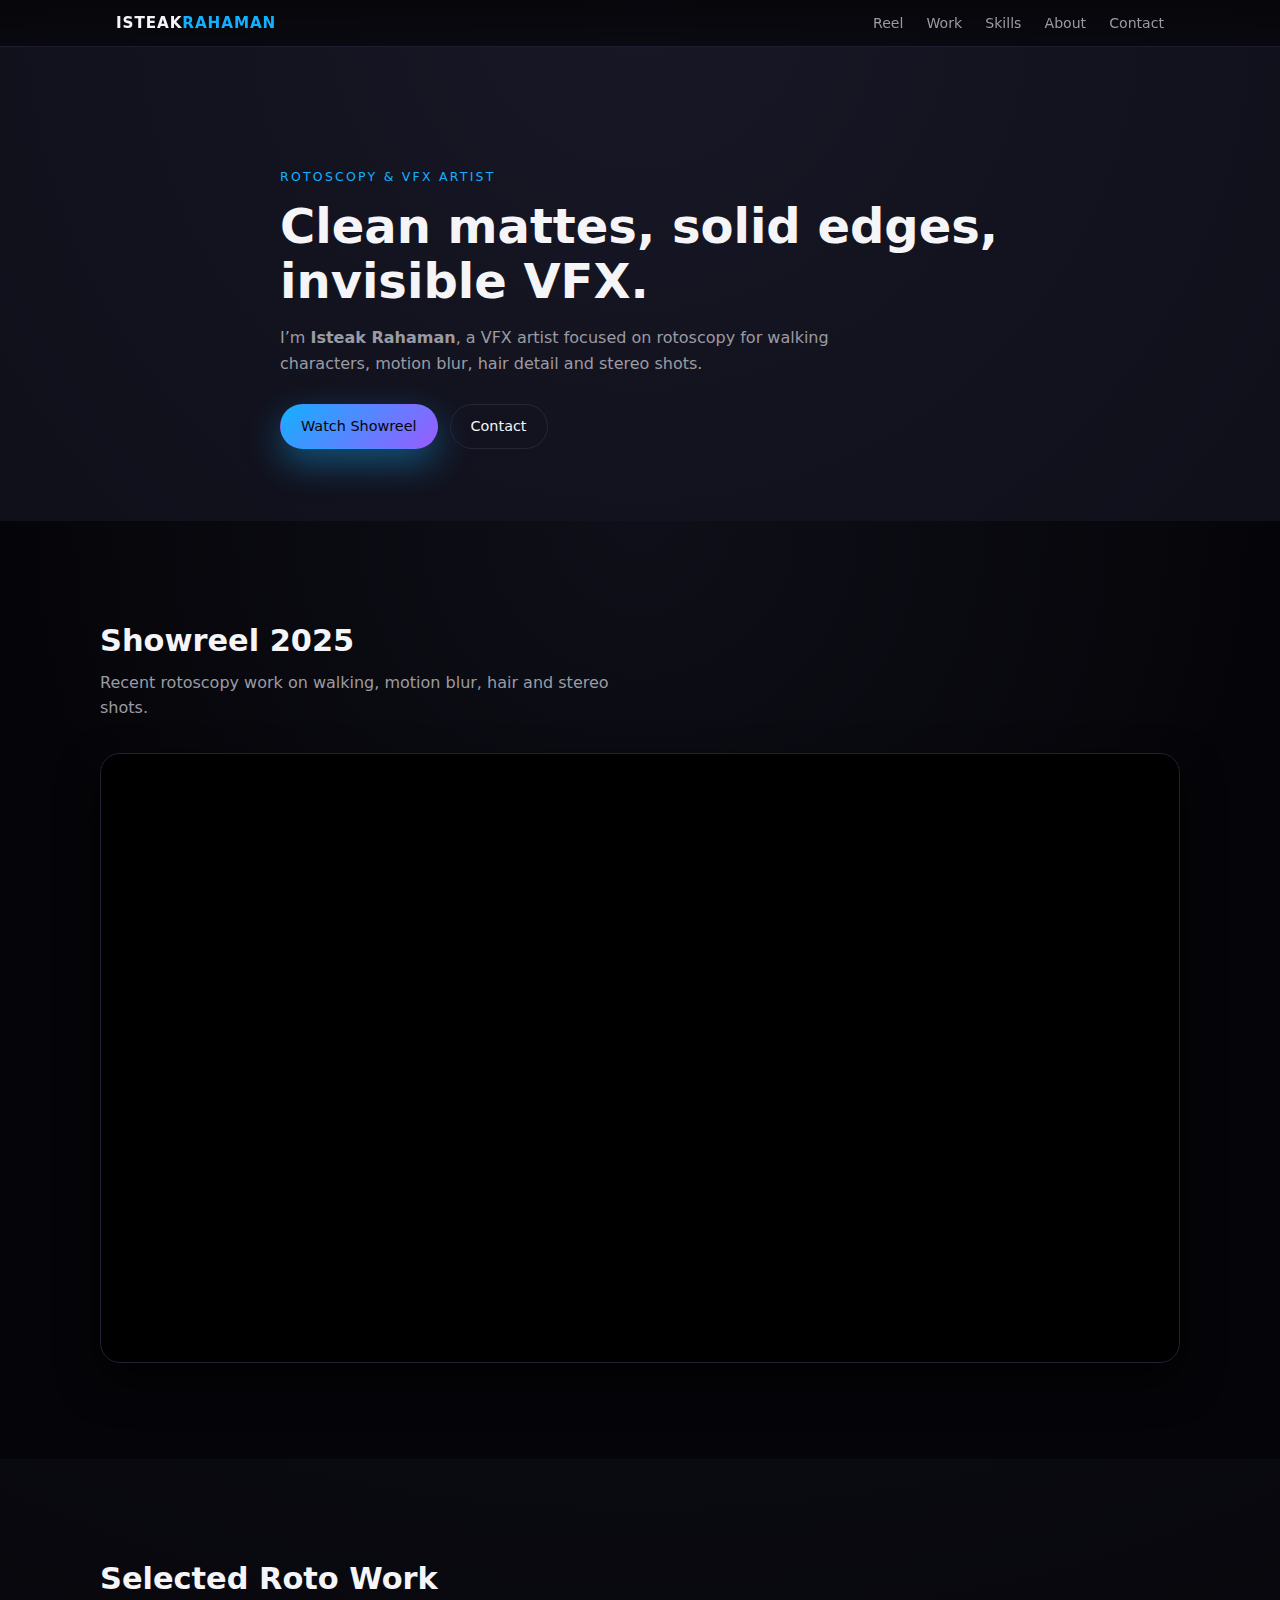
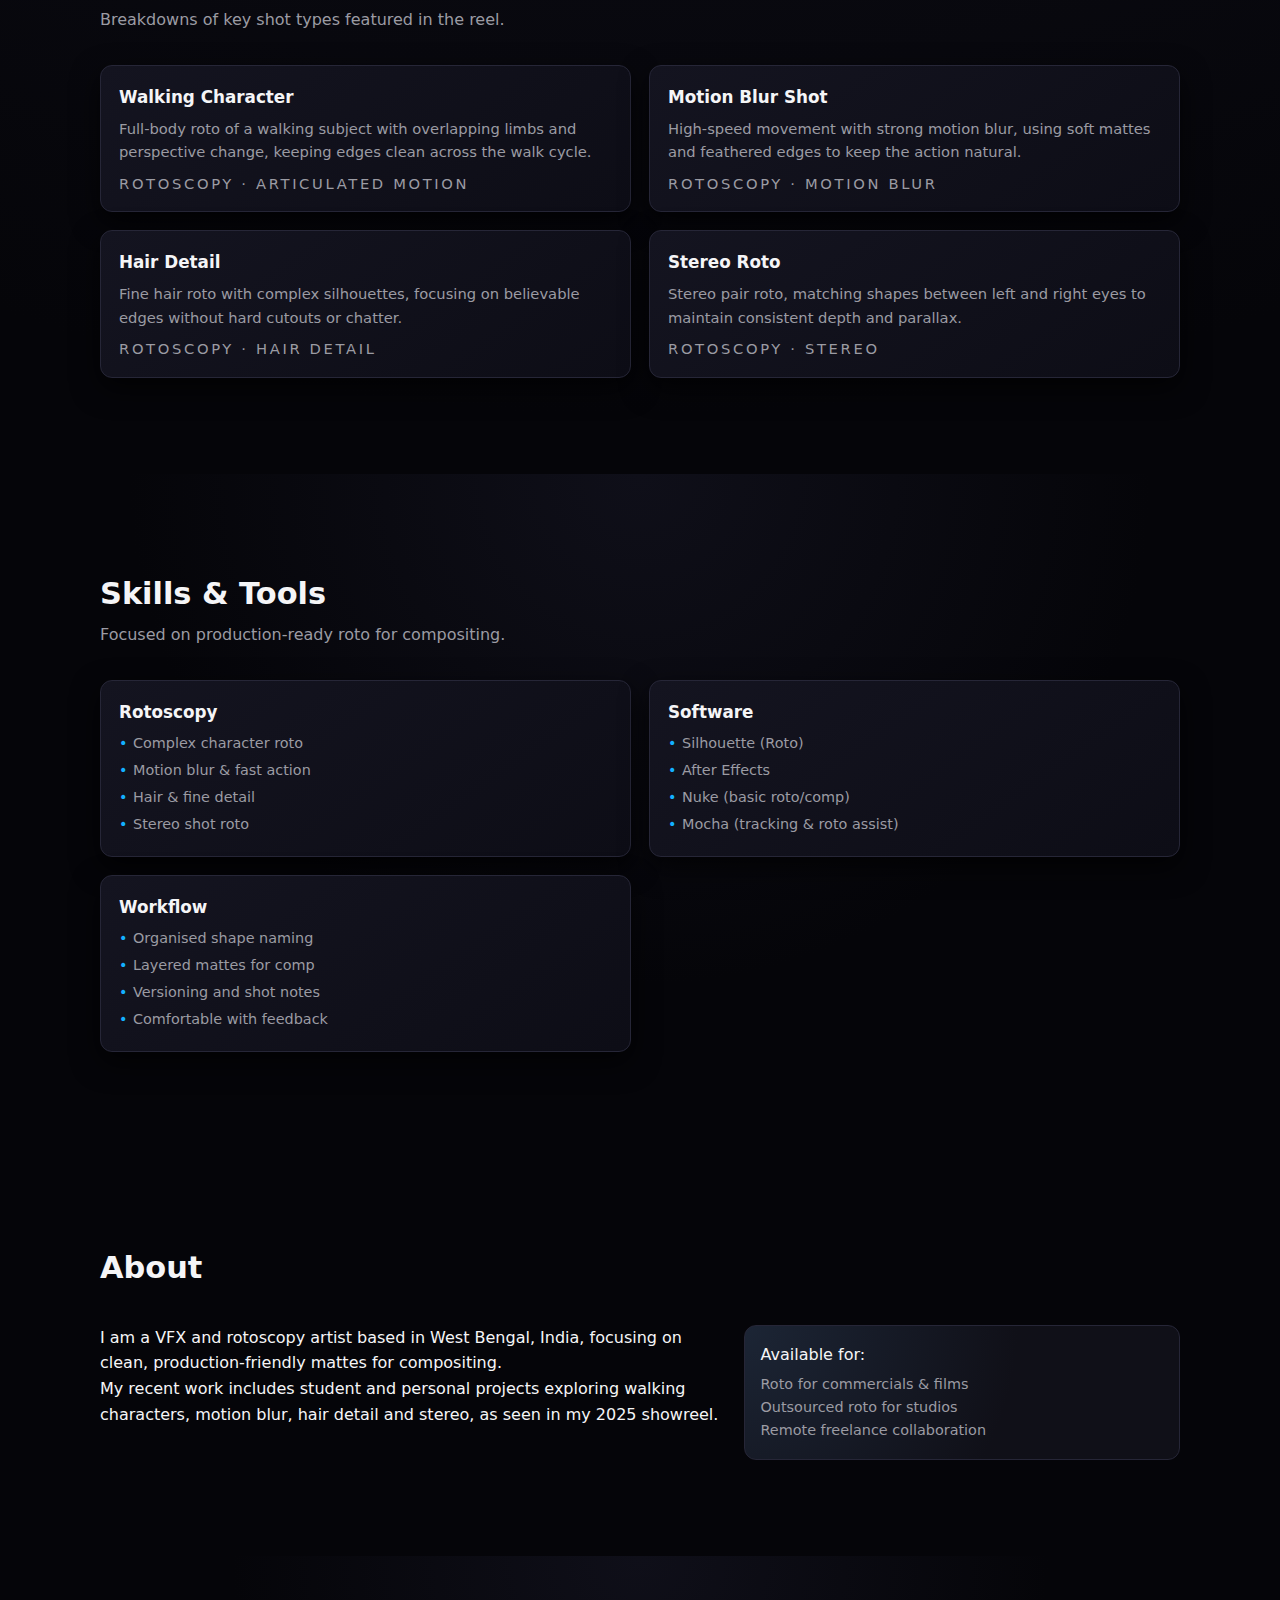
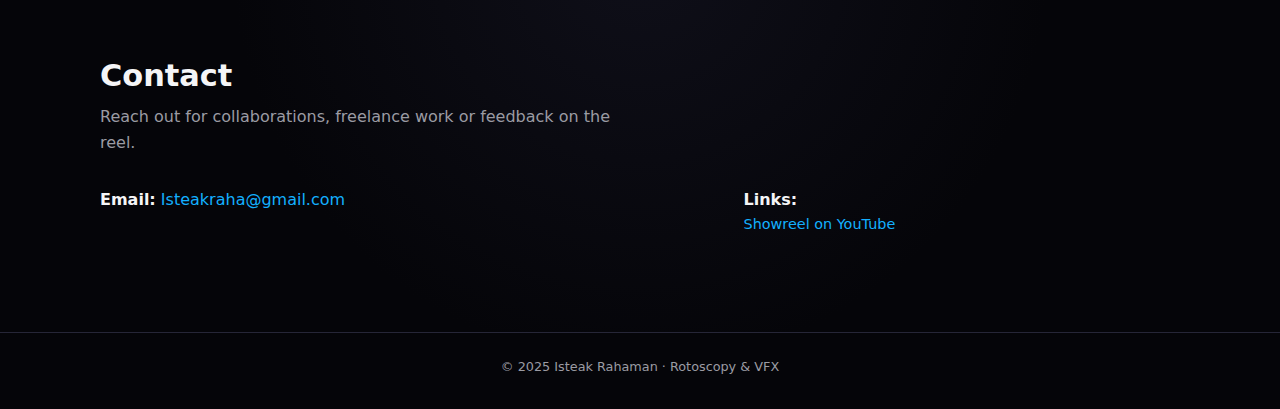
<file: index.html>
<!DOCTYPE html>
<html lang="en">
<head>
  <meta charset="UTF-8" />
  <meta name="viewport" content="width=device-width, initial-scale=1.0" />
  <title>Isteak Rahaman | Rotoscopy & VFX Artist</title>
  <link rel="stylesheet" href="style.css" />
</head>
<body>
  <!-- Navigation -->
  <header class="nav">
    <div class="nav-inner">
      <div class="logo">Isteak<span>Rahaman</span></div>
      <nav>
        <a href="#reel">Reel</a>
        <a href="#work">Work</a>
        <a href="#skills">Skills</a>
        <a href="#about">About</a>
        <a href="#contact">Contact</a>
      </nav>
    </div>
  </header>

  <!-- Hero -->
  <section class="hero" id="home">
    <div class="hero-inner">
      <p class="eyebrow">Rotoscopy & VFX Artist</p>
      <h1>Clean mattes, solid edges, invisible VFX.</h1>
      <p class="hero-text">
        I’m <strong>Isteak Rahaman</strong>, a VFX artist focused on rotoscopy for walking characters, motion blur, hair detail and stereo shots.
      </p>
      <div class="hero-actions">
        <a href="#reel" class="btn primary">Watch Showreel</a>
        <a href="#contact" class="btn ghost">Contact</a>
      </div>
    </div>
  </section>

  <!-- Showreel -->
  <section class="section" id="reel">
    <div class="section-header">
      <h2>Showreel 2025</h2>
      <p>Recent rotoscopy work on walking, motion blur, hair and stereo shots.</p>
    </div>
    <div class="reel-wrapper">
      <div class="video-container">
        <iframe
          src="https://www.youtube.com/embed/QhANYQJL7a0"
          title="Rotoscopy Showreel 2025 | Isteak Rahaman"
          frameborder="0"
          allow="accelerometer; autoplay; clipboard-write; encrypted-media; gyroscope; picture-in-picture; web-share"
          allowfullscreen
        ></iframe>
      </div>
    </div>
  </section>

  <!-- Selected Work -->
  <section class="section" id="work">
    <div class="section-header">
      <h2>Selected Roto Work</h2>
      <p>Breakdowns of key shot types featured in the reel.</p>
    </div>
    <div class="grid">
      <article class="card">
        <h3>Walking Character</h3>
        <p>
          Full-body roto of a walking subject with overlapping limbs and perspective change, keeping edges clean across the walk cycle.
        </p>
        <p class="tags">Rotoscopy · Articulated motion</p>
      </article>

      <article class="card">
        <h3>Motion Blur Shot</h3>
        <p>
          High-speed movement with strong motion blur, using soft mattes and feathered edges to keep the action natural.
        </p>
        <p class="tags">Rotoscopy · Motion blur</p>
      </article>

      <article class="card">
        <h3>Hair Detail</h3>
        <p>
          Fine hair roto with complex silhouettes, focusing on believable edges without hard cutouts or chatter.
        </p>
        <p class="tags">Rotoscopy · Hair detail</p>
      </article>

      <article class="card">
        <h3>Stereo Roto</h3>
        <p>
          Stereo pair roto, matching shapes between left and right eyes to maintain consistent depth and parallax.
        </p>
        <p class="tags">Rotoscopy · Stereo</p>
      </article>
    </div>
  </section>

  <!-- Skills -->
  <section class="section" id="skills">
    <div class="section-header">
      <h2>Skills & Tools</h2>
      <p>Focused on production-ready roto for compositing.</p>
    </div>
    <div class="grid skills-grid">
      <div class="card">
        <h3>Rotoscopy</h3>
        <ul>
          <li>Complex character roto</li>
          <li>Motion blur & fast action</li>
          <li>Hair & fine detail</li>
          <li>Stereo shot roto</li>
        </ul>
      </div>
      <div class="card">
        <h3>Software</h3>
        <ul>
          <li>Silhouette (Roto)</li>
          <li>After Effects</li>
          <li>Nuke (basic roto/comp)</li>
          <li>Mocha (tracking & roto assist)</li>
        </ul>
      </div>
      <div class="card">
        <h3>Workflow</h3>
        <ul>
          <li>Organised shape naming</li>
          <li>Layered mattes for comp</li>
          <li>Versioning and shot notes</li>
          <li>Comfortable with feedback</li>
        </ul>
      </div>
    </div>
  </section>

  <!-- About -->
  <section class="section" id="about">
    <div class="section-header">
      <h2>About</h2>
    </div>
    <div class="about-layout">
      <div>
        <p>
          I am a VFX and rotoscopy artist based in West Bengal, India, focusing on clean, production-friendly mattes for compositing.
        </p>
        <p>
          My recent work includes student and personal projects exploring walking characters, motion blur, hair detail and stereo, as seen in my 2025 showreel.
        </p>
      </div>
      <div class="about-highlight">
        <p>Available for:</p>
        <ul>
          <li>Roto for commercials & films</li>
          <li>Outsourced roto for studios</li>
          <li>Remote freelance collaboration</li>
        </ul>
      </div>
    </div>
  </section>

  <!-- Contact -->
  <section class="section" id="contact">
    <div class="section-header">
      <h2>Contact</h2>
      <p>Reach out for collaborations, freelance work or feedback on the reel.</p>
    </div>
    <div class="contact-grid">
      <div>
        <p><strong>Email:</strong> <a href="mailto:Isteakraha@gmail.com">Isteakraha@gmail.com</a></p>
      </div>
      <div>
        <p><strong>Links:</strong></p>
        <ul>
          <li><a href="https://youtu.be/QhANYQJL7a0" target="_blank">Showreel on YouTube</a></li>
        </ul>
      </div>
    </div>
  </section>

  <footer class="footer">
    <p>© 2025 Isteak Rahaman · Rotoscopy & VFX</p>
  </footer>
</body>
</html>
</file>
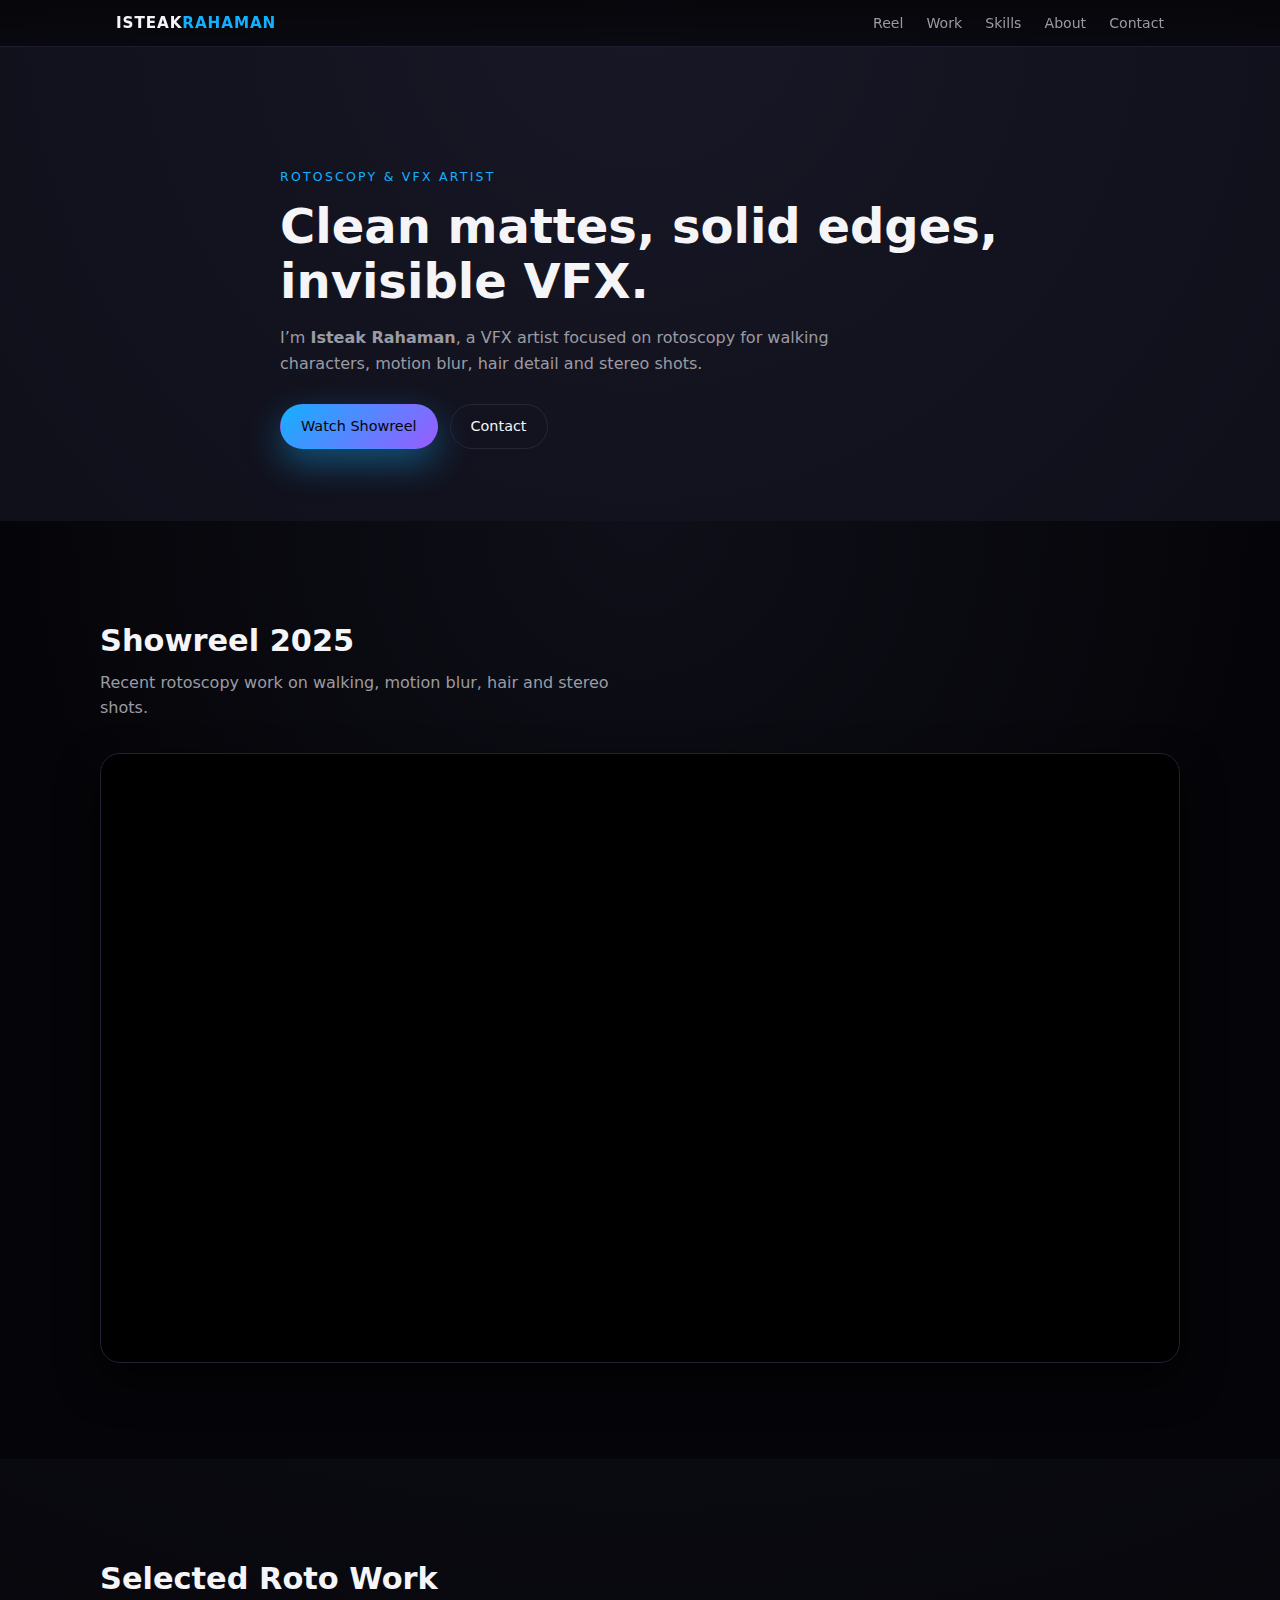
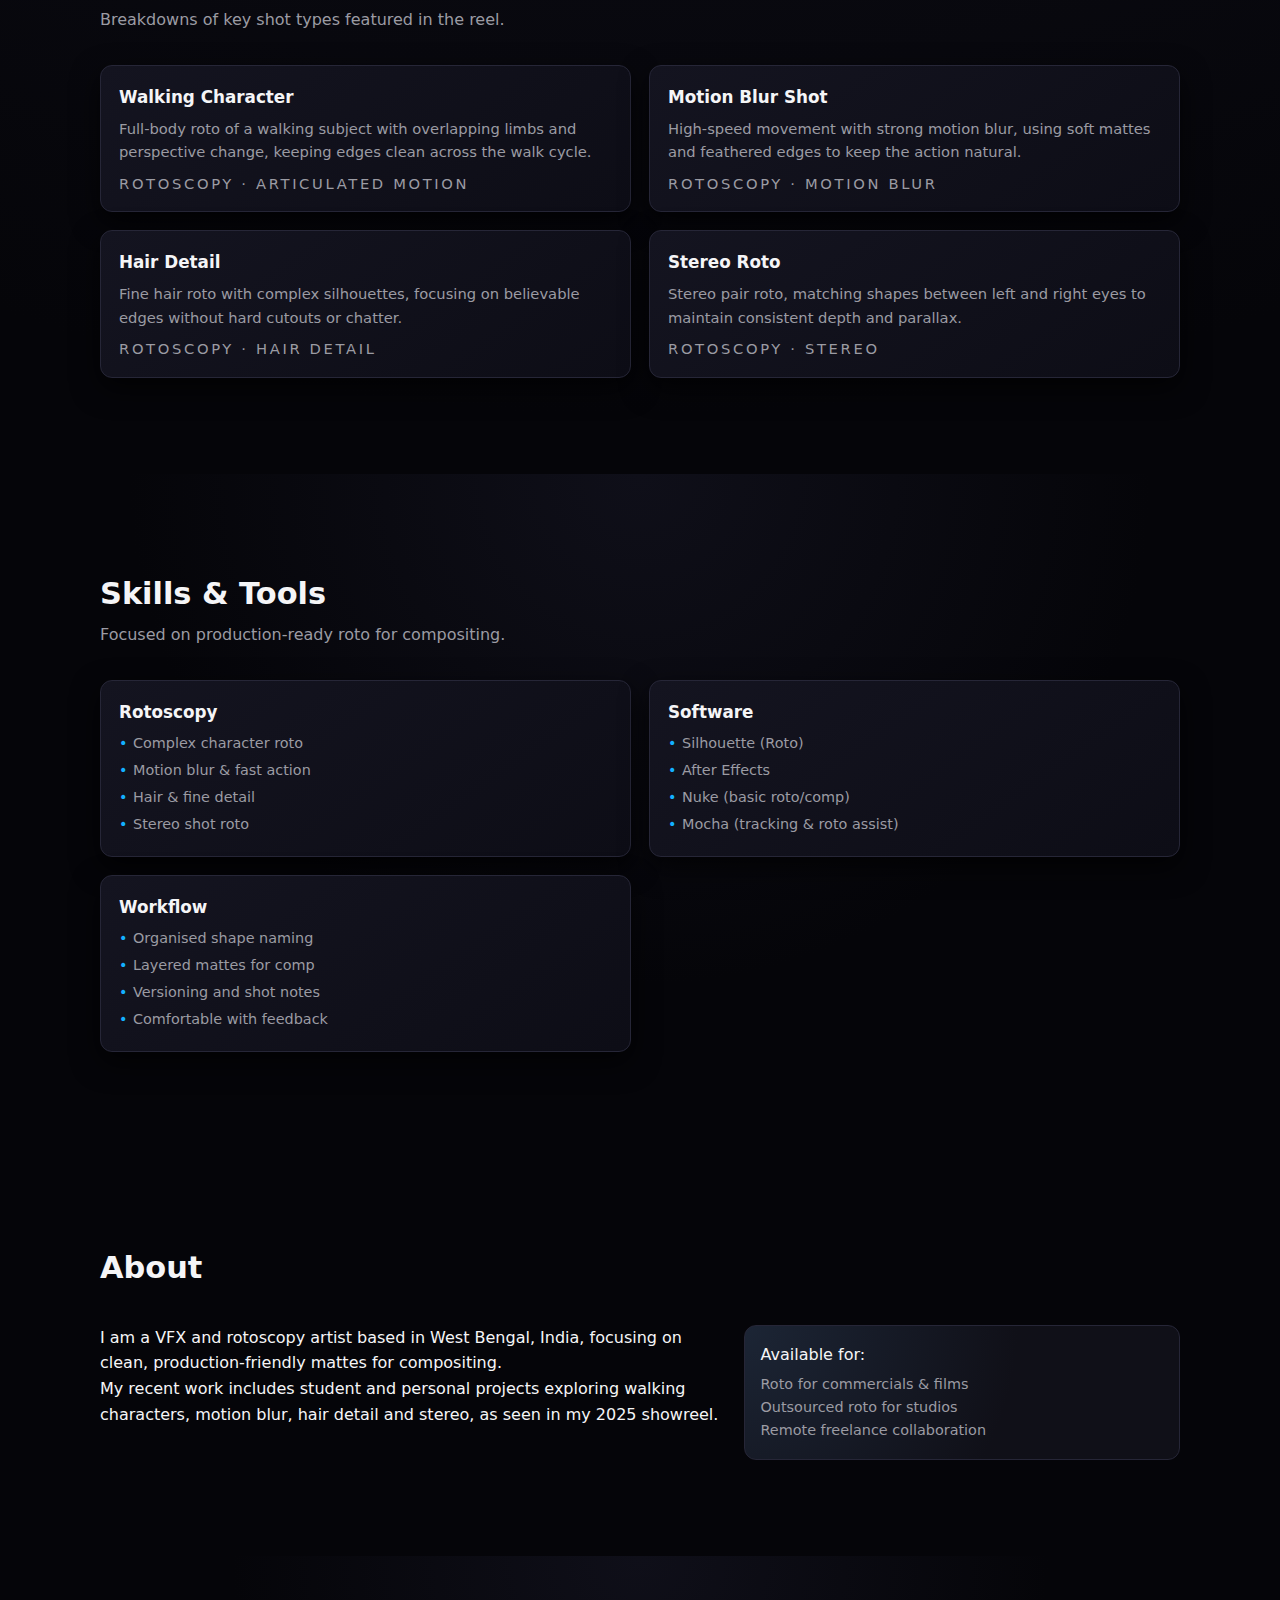
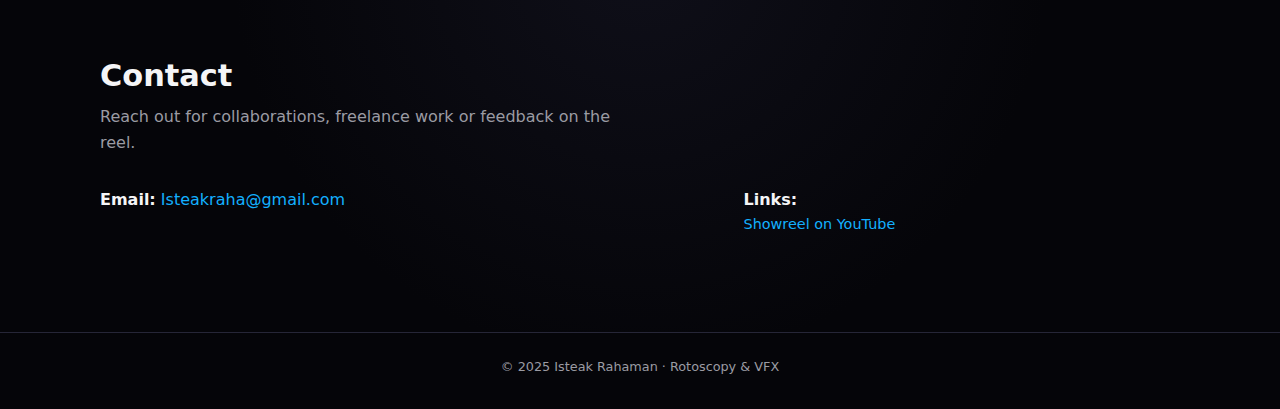
<file: web.html>
<!DOCTYPE html>
<html lang="en">
<head>
  <meta charset="UTF-8" />
  <meta name="viewport" content="width=device-width, initial-scale=1.0" />
  <title>Isteak Rahaman | Rotoscopy & VFX Artist</title>
  <link rel="stylesheet" href="style.css" />
</head>
<body>
  <!-- Navigation -->
  <header class="nav">
    <div class="nav-inner">
      <div class="logo">Isteak<span>Rahaman</span></div>
      <nav>
        <a href="#reel">Reel</a>
        <a href="#work">Work</a>
        <a href="#skills">Skills</a>
        <a href="#about">About</a>
        <a href="#contact">Contact</a>
      </nav>
    </div>
  </header>

  <!-- Hero -->
  <section class="hero" id="home">
    <div class="hero-inner">
      <p class="eyebrow">Rotoscopy & VFX Artist</p>
      <h1>Clean mattes, solid edges, invisible VFX.</h1>
      <p class="hero-text">
        I’m <strong>Isteak Rahaman</strong>, a VFX artist focused on rotoscopy for walking characters, motion blur, hair detail and stereo shots.
      </p>
      <div class="hero-actions">
        <a href="#reel" class="btn primary">Watch Showreel</a>
        <a href="#contact" class="btn ghost">Contact</a>
      </div>
    </div>
  </section>

  <!-- Showreel -->
  <section class="section" id="reel">
    <div class="section-header">
      <h2>Showreel 2025</h2>
      <p>Recent rotoscopy work on walking, motion blur, hair and stereo shots.</p>
    </div>
    <div class="reel-wrapper">
      <div class="video-container">
        <iframe
          src="https://www.youtube.com/embed/QhANYQJL7a0"
          title="Rotoscopy Showreel 2025 | Isteak Rahaman"
          frameborder="0"
          allow="accelerometer; autoplay; clipboard-write; encrypted-media; gyroscope; picture-in-picture; web-share"
          allowfullscreen
        ></iframe>
      </div>
    </div>
  </section>

  <!-- Selected Work -->
  <section class="section" id="work">
    <div class="section-header">
      <h2>Selected Roto Work</h2>
      <p>Breakdowns of key shot types featured in the reel.</p>
    </div>
    <div class="grid">
      <article class="card">
        <h3>Walking Character</h3>
        <p>
          Full-body roto of a walking subject with overlapping limbs and perspective change, keeping edges clean across the walk cycle.
        </p>
        <p class="tags">Rotoscopy · Articulated motion</p>
      </article>

      <article class="card">
        <h3>Motion Blur Shot</h3>
        <p>
          High-speed movement with strong motion blur, using soft mattes and feathered edges to keep the action natural.
        </p>
        <p class="tags">Rotoscopy · Motion blur</p>
      </article>

      <article class="card">
        <h3>Hair Detail</h3>
        <p>
          Fine hair roto with complex silhouettes, focusing on believable edges without hard cutouts or chatter.
        </p>
        <p class="tags">Rotoscopy · Hair detail</p>
      </article>

      <article class="card">
        <h3>Stereo Roto</h3>
        <p>
          Stereo pair roto, matching shapes between left and right eyes to maintain consistent depth and parallax.
        </p>
        <p class="tags">Rotoscopy · Stereo</p>
      </article>
    </div>
  </section>

  <!-- Skills -->
  <section class="section" id="skills">
    <div class="section-header">
      <h2>Skills & Tools</h2>
      <p>Focused on production-ready roto for compositing.</p>
    </div>
    <div class="grid skills-grid">
      <div class="card">
        <h3>Rotoscopy</h3>
        <ul>
          <li>Complex character roto</li>
          <li>Motion blur & fast action</li>
          <li>Hair & fine detail</li>
          <li>Stereo shot roto</li>
        </ul>
      </div>
      <div class="card">
        <h3>Software</h3>
        <ul>
          <li>Silhouette (Roto)</li>
          <li>After Effects</li>
          <li>Nuke (basic roto/comp)</li>
          <li>Mocha (tracking & roto assist)</li>
        </ul>
      </div>
      <div class="card">
        <h3>Workflow</h3>
        <ul>
          <li>Organised shape naming</li>
          <li>Layered mattes for comp</li>
          <li>Versioning and shot notes</li>
          <li>Comfortable with feedback</li>
        </ul>
      </div>
    </div>
  </section>

  <!-- About -->
  <section class="section" id="about">
    <div class="section-header">
      <h2>About</h2>
    </div>
    <div class="about-layout">
      <div>
        <p>
          I am a VFX and rotoscopy artist based in West Bengal, India, focusing on clean, production-friendly mattes for compositing.
        </p>
        <p>
          My recent work includes student and personal projects exploring walking characters, motion blur, hair detail and stereo, as seen in my 2025 showreel.
        </p>
      </div>
      <div class="about-highlight">
        <p>Available for:</p>
        <ul>
          <li>Roto for commercials & films</li>
          <li>Outsourced roto for studios</li>
          <li>Remote freelance collaboration</li>
        </ul>
      </div>
    </div>
  </section>

  <!-- Contact -->
  <section class="section" id="contact">
    <div class="section-header">
      <h2>Contact</h2>
      <p>Reach out for collaborations, freelance work or feedback on the reel.</p>
    </div>
    <div class="contact-grid">
      <div>
        <p><strong>Email:</strong> <a href="mailto:Isteakraha@gmail.com">Isteakraha@gmail.com</a></p>
      </div>
      <div>
        <p><strong>Links:</strong></p>
        <ul>
          <li><a href="https://youtu.be/QhANYQJL7a0" target="_blank">Showreel on YouTube</a></li>
        </ul>
      </div>
    </div>
  </section>

  <footer class="footer">
    <p>© 2025 Isteak Rahaman · Rotoscopy & VFX</p>
  </footer>
</body>
</html>
</file>
<file: style.css>
*,
*::before,
*::after {
  box-sizing: border-box;
  margin: 0;
  padding: 0;
}

:root {
  --bg: #050509;
  --bg-soft: #11111a;
  --accent: #13b0ff;
  --accent-soft: rgba(19, 176, 255, 0.18);
  --text-main: #f5f5f7;
  --text-muted: #9b9ba3;
  --border-soft: #262637;
  --card-bg: #151521;
  --radius-lg: 20px;
  --radius-md: 12px;
  --radius-sm: 6px;
  --shadow-soft: 0 18px 40px rgba(0, 0, 0, 0.65);
  --max-width: 1080px;
  --transition: 200ms ease;
  --font-main: system-ui, -apple-system, BlinkMacSystemFont, "Segoe UI",
    sans-serif;
}

body {
  background: radial-gradient(circle at top, #171726 0, #050509 55%);
  color: var(--text-main);
  font-family: var(--font-main);
  line-height: 1.6;
}

/* Layout helpers */

.section {
  padding: 96px 16px;
}

.section:nth-of-type(odd) {
  background: transparent;
}

.section:nth-of-type(even) {
  background: radial-gradient(circle at top, #0f0f19 0, #050509 55%);
}

.section-header {
  max-width: var(--max-width);
  margin: 0 auto 32px;
}

.section-header h2 {
  font-size: 1.9rem;
  margin-bottom: 4px;
}

.section-header p {
  color: var(--text-muted);
  max-width: 520px;
}

/* Nav */

.nav {
  position: sticky;
  top: 0;
  z-index: 20;
  backdrop-filter: blur(18px);
  background: linear-gradient(
    to bottom,
    rgba(5, 5, 9, 0.9),
    rgba(5, 5, 9, 0.7)
  );
  border-bottom: 1px solid rgba(38, 38, 55, 0.7);
}

.nav-inner {
  max-width: var(--max-width);
  margin: 0 auto;
  padding: 10px 16px;
  display: flex;
  align-items: center;
  justify-content: space-between;
}

.logo {
  font-weight: 600;
  letter-spacing: 0.06em;
  font-size: 0.95rem;
  text-transform: uppercase;
}

.logo span {
  color: var(--accent);
}

nav a {
  color: var(--text-muted);
  text-decoration: none;
  margin-left: 18px;
  font-size: 0.88rem;
  position: relative;
  padding-bottom: 4px;
}

nav a::after {
  content: "";
  position: absolute;
  left: 0;
  bottom: 0;
  width: 0;
  height: 2px;
  background: var(--accent);
  transition: width var(--transition);
}

nav a:hover {
  color: var(--text-main);
}

nav a:hover::after {
  width: 100%;
}

/* Hero */

.hero {
  padding: 120px 16px 72px;
}

.hero-inner {
  max-width: var(--max-width);
  margin: 0 auto;
  max-width: 720px;
}

.eyebrow {
  font-size: 0.78rem;
  text-transform: uppercase;
  letter-spacing: 0.18em;
  color: var(--accent);
  margin-bottom: 12px;
}

.hero h1 {
  font-size: clamp(2.3rem, 4vw, 3rem);
  line-height: 1.15;
  margin-bottom: 16px;
}

.hero-text {
  color: var(--text-muted);
  max-width: 560px;
}

.hero-actions {
  margin-top: 28px;
  display: flex;
  gap: 12px;
}

.btn {
  display: inline-flex;
  align-items: center;
  justify-content: center;
  padding: 10px 20px;
  border-radius: 999px;
  font-size: 0.9rem;
  border: 1px solid transparent;
  cursor: pointer;
  text-decoration: none;
  transition: background var(--transition), color var(--transition),
    border-color var(--transition), transform var(--transition),
    box-shadow var(--transition);
}

.btn.primary {
  background: linear-gradient(135deg, #13b0ff, #9a5bff);
  border-color: transparent;
  color: #050509;
  box-shadow: 0 14px 35px rgba(19, 176, 255, 0.4);
}

.btn.primary:hover {
  transform: translateY(-1px);
  box-shadow: 0 18px 40px rgba(19, 176, 255, 0.55);
}

.btn.ghost {
  background: transparent;
  border-color: var(--border-soft);
  color: var(--text-main);
}

.btn.ghost:hover {
  border-color: var(--accent);
  background: var(--accent-soft);
}

/* Reel */

.reel-wrapper {
  max-width: var(--max-width);
  margin: 0 auto;
}

.video-container {
  position: relative;
  padding-bottom: 56.25%;
  border-radius: var(--radius-lg);
  overflow: hidden;
  box-shadow: var(--shadow-soft);
  background: #000;
  border: 1px solid #202033;
}

.video-container iframe {
  position: absolute;
  inset: 0;
  width: 100%;
  height: 100%;
}

/* Cards / grid */

.grid {
  max-width: var(--max-width);
  margin: 0 auto;
  display: grid;
  gap: 18px;
}

.card {
  background: linear-gradient(145deg, #141420, #0d0d16);
  border-radius: var(--radius-md);
  padding: 18px 18px 16px;
  border: 1px solid var(--border-soft);
  box-shadow: 0 10px 28px rgba(0, 0, 0, 0.7);
  transition: transform var(--transition), border-color var(--transition),
    box-shadow var(--transition), background var(--transition);
}

.card:hover {
  transform: translateY(-3px);
  border-color: var(--accent);
  background: radial-gradient(circle at top, #1e1e2f 0, #0d0d16 55%);
  box-shadow: 0 16px 40px rgba(0, 0, 0, 0.85);
}

.card h3 {
  font-size: 1.05rem;
  margin-bottom: 6px;
}

.card p {
  font-size: 0.92rem;
  color: var(--text-muted);
}

.tags {
  margin-top: 8px;
  font-size: 0.78rem;
  text-transform: uppercase;
  letter-spacing: 0.18em;
  color: var(--accent);
}

/* Skills */

.skills-grid {
  grid-template-columns: repeat(auto-fit, minmax(220px, 1fr));
}

.skills-grid ul {
  list-style: none;
  margin-top: 6px;
}

.skills-grid li {
  font-size: 0.9rem;
  color: var(--text-muted);
  padding-left: 14px;
  position: relative;
  margin-bottom: 4px;
}

.skills-grid li::before {
  content: "•";
  position: absolute;
  left: 0;
  color: var(--accent);
}

/* About */

.about-layout {
  max-width: var(--max-width);
  margin: 0 auto;
  display: grid;
  gap: 20px;
}

.about-highlight {
  background: radial-gradient(circle at top left, #1c2535 0, #101018 60%);
  border-radius: var(--radius-md);
  padding: 16px;
  border: 1px solid var(--border-soft);
}

.about-highlight ul {
  list-style: none;
  margin-top: 6px;
}

.about-highlight li {
  font-size: 0.9rem;
  color: var(--text-muted);
}

/* Contact */

.contact-grid {
  max-width: var(--max-width);
  margin: 0 auto;
  display: grid;
  gap: 20px;
}

.contact-grid a {
  color: var(--accent);
  text-decoration: none;
}

.contact-grid a:hover {
  text-decoration: underline;
}

.contact-grid ul {
  list-style: none;
}

.contact-grid li {
  font-size: 0.9rem;
  color: var(--text-muted);
}

/* Footer */

.footer {
  padding: 24px 16px 32px;
  border-top: 1px solid var(--border-soft);
  text-align: center;
  color: var(--text-muted);
  font-size: 0.8rem;
  background: #050509;
}

/* Responsive */

@media (min-width: 720px) {
  .grid {
    grid-template-columns: repeat(2, minmax(0, 1fr));
  }

  .about-layout,
  .contact-grid {
    grid-template-columns: 2fr 1.4fr;
  }
}

@media (max-width: 640px) {
  nav {
    display: none;
  }

  .hero {
    padding-top: 100px;
  }

  .hero-actions {
    flex-direction: column;
    align-items: flex-start;
  }

  .section {
    padding: 72px 16px;
  }
}
</file>
